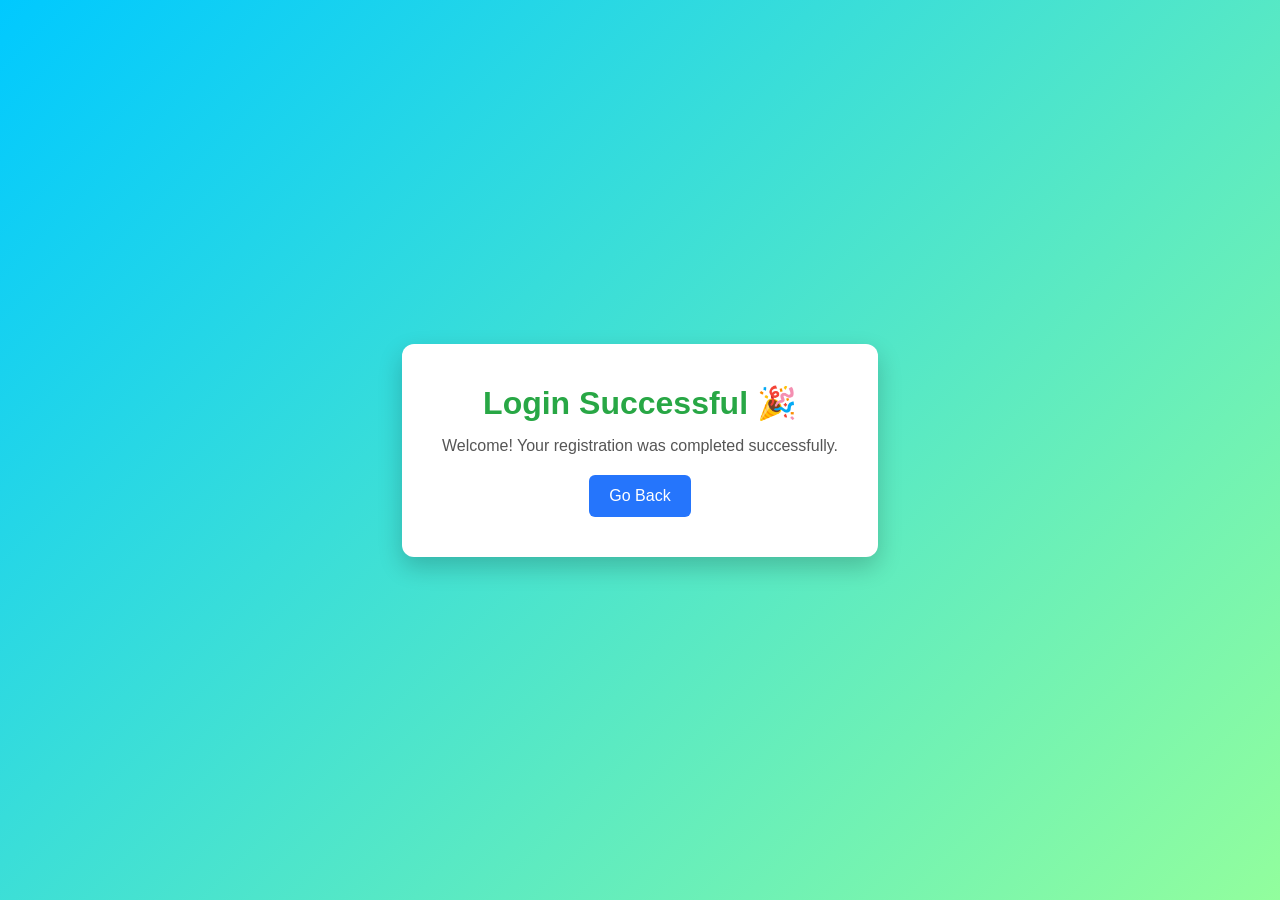
<file: Sem2/web-lab/index.html>
<!DOCTYPE html>
<html>
<head>
<title>Login Success</title>

<style>
*{
    margin:0;
    padding:0;
    box-sizing:border-box;
    font-family: Arial, Helvetica, sans-serif;
}

body{
    height:100vh;
    display:flex;
    justify-content:center;
    align-items:center;
    background:linear-gradient(135deg,#00c9ff,#92fe9d);
}

.container{
    text-align:center;
    background:white;
    padding:40px;
    border-radius:12px;
    box-shadow:0 10px 25px rgba(0,0,0,0.2);
}

h1{
    color:#28a745;
    margin-bottom:15px;
}

p{
    color:#555;
    margin-bottom:20px;
}

button{
    padding:12px 20px;
    border:none;
    background:#2575fc;
    color:white;
    border-radius:6px;
    font-size:16px;
    cursor:pointer;
    transition:0.3s;
}

button:hover{
    background:#1a5edb;
}
</style>

</head>

<body>

<div class="container">
    <h1>Login Successful 🎉</h1>
    <p>Welcome! Your registration was completed successfully.</p>

    <button onclick="goHome()">Go Back</button>
</div>

<script>
function goHome(){
    window.location.href = "prgm7.html"; 
}
</script>

</body>
</html>
</file>
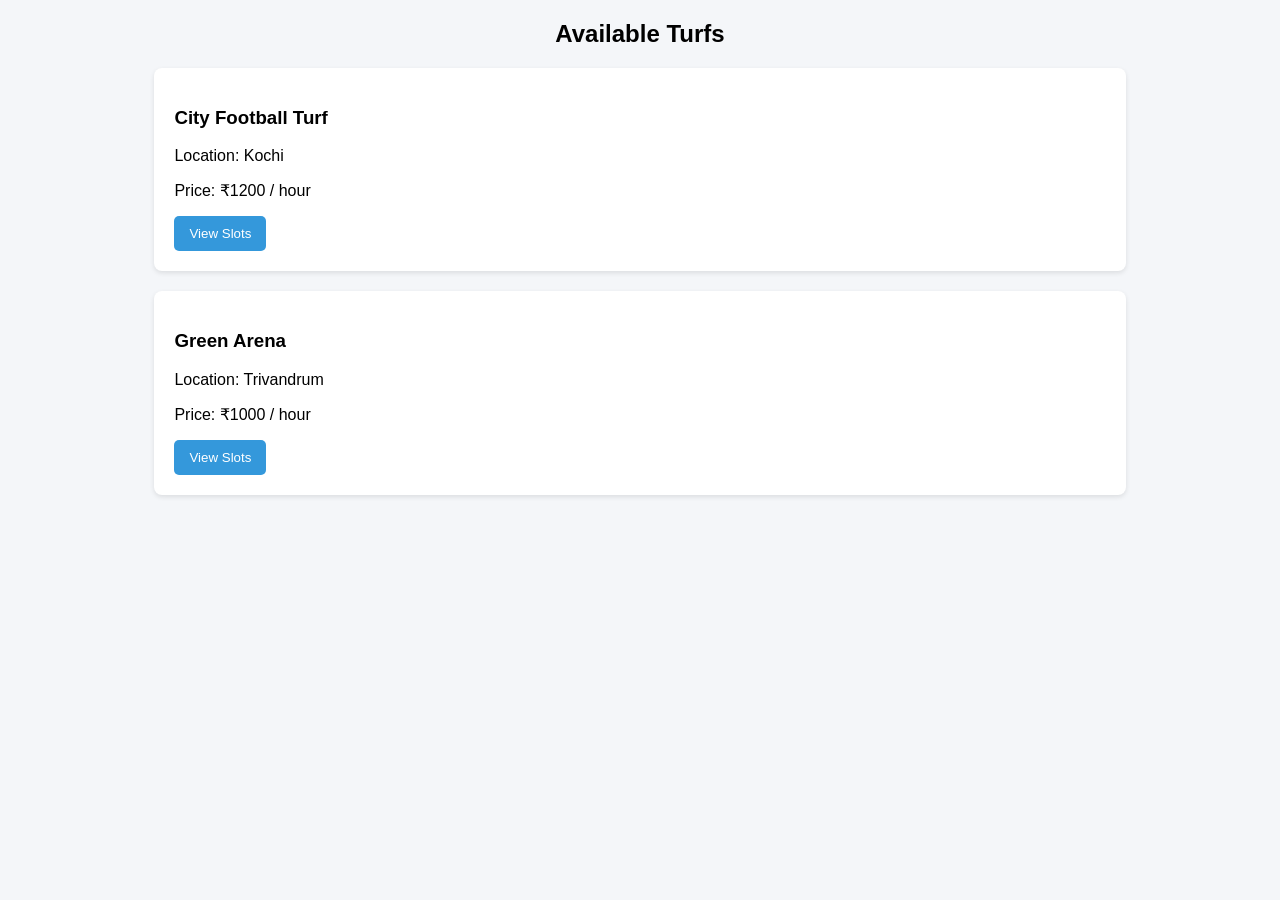
<file: projec/browse_turfs.html>
<!DOCTYPE html>
<html>
<head>
<title>Browse Turfs</title>

<style>
body{
font-family:Arial;
background:#f4f6f9;
}

.container{
width:80%;
margin:auto;
}

.turf{
background:white;
padding:20px;
margin:20px;
border-radius:8px;
box-shadow:0 2px 5px rgba(0,0,0,0.1);
}

button{
background:#3498db;
color:white;
border:none;
padding:10px 15px;
border-radius:5px;
}
</style>
</head>

<body>

<h2 style="text-align:center">Available Turfs</h2>

<div class="container">

<div class="turf">
<h3>City Football Turf</h3>
<p>Location: Kochi</p>
<p>Price: ₹1200 / hour</p>
<button>View Slots</button>
</div>

<div class="turf">
<h3>Green Arena</h3>
<p>Location: Trivandrum</p>
<p>Price: ₹1000 / hour</p>
<button>View Slots</button>
</div>

</div>

</body>
</html>
</file>
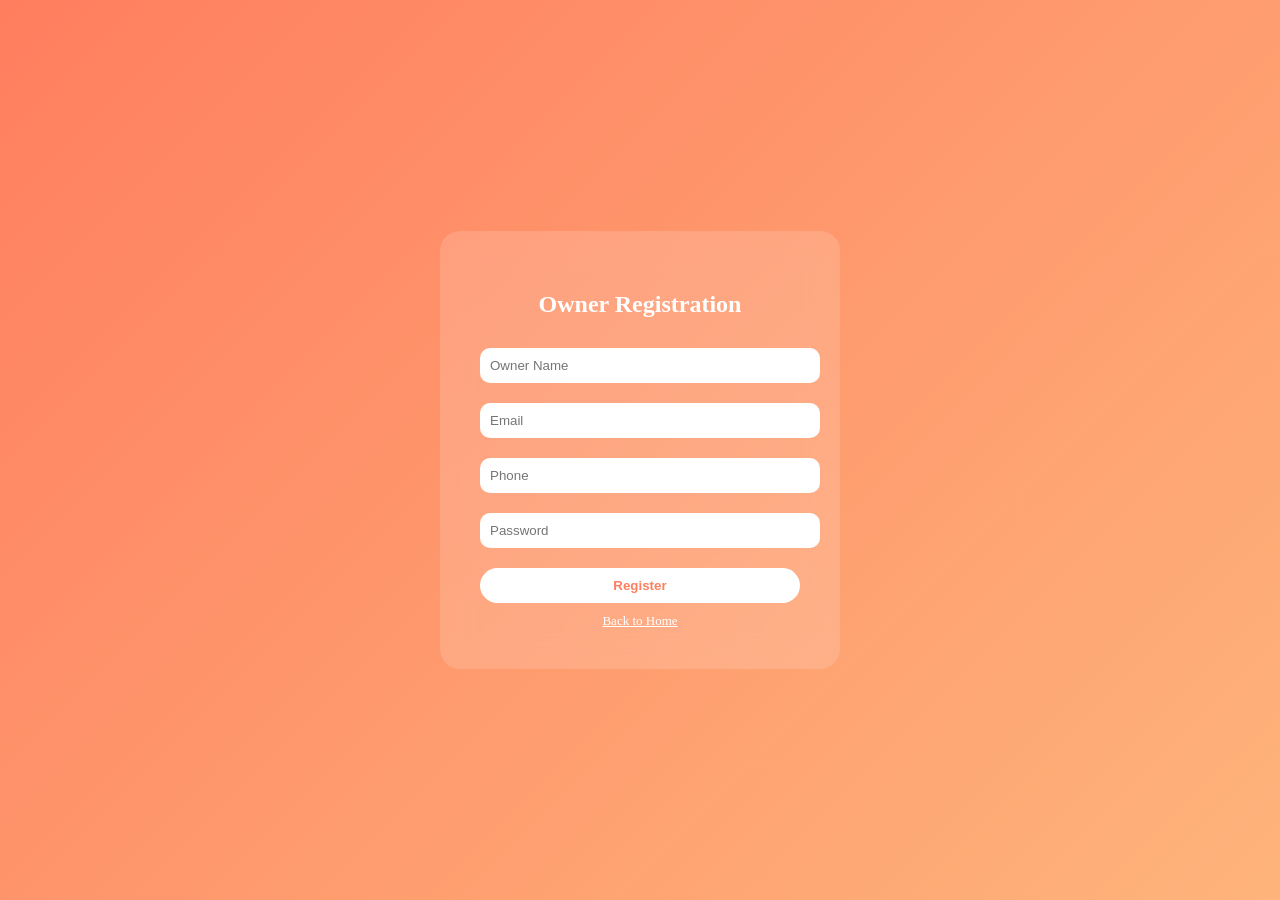
<file: projec/owner_register.html>
<!DOCTYPE html>
<html>
<head>
<title>Owner Register</title>

<style>

body{
margin:0;
font-family:'Segoe UI';
height:100vh;
display:flex;
justify-content:center;
align-items:center;
background: linear-gradient(135deg,#ff7e5f,#feb47b);
color:white;
}

.form-box{
background:rgba(255,255,255,0.15);
backdrop-filter: blur(15px);
padding:40px;
border-radius:20px;
width:320px;
text-align:center;
}

input{
width:100%;
padding:10px;
margin:10px 0;
border:none;
border-radius:10px;
}

button{
width:100%;
padding:10px;
margin-top:10px;
border:none;
border-radius:20px;
background:white;
color:#ff7e5f;
font-weight:bold;
cursor:pointer;
}

a{
display:block;
margin-top:10px;
color:white;
font-size:13px;
}

</style>

</head>

<body>

<div class="form-box">

<h2>Owner Registration</h2>

<input type="text" placeholder="Owner Name">
<input type="email" placeholder="Email">
<input type="text" placeholder="Phone">
<input type="password" placeholder="Password">

<button>Register</button>

<a href="index.html">Back to Home</a>

</div>

</body>
</html>
</file>
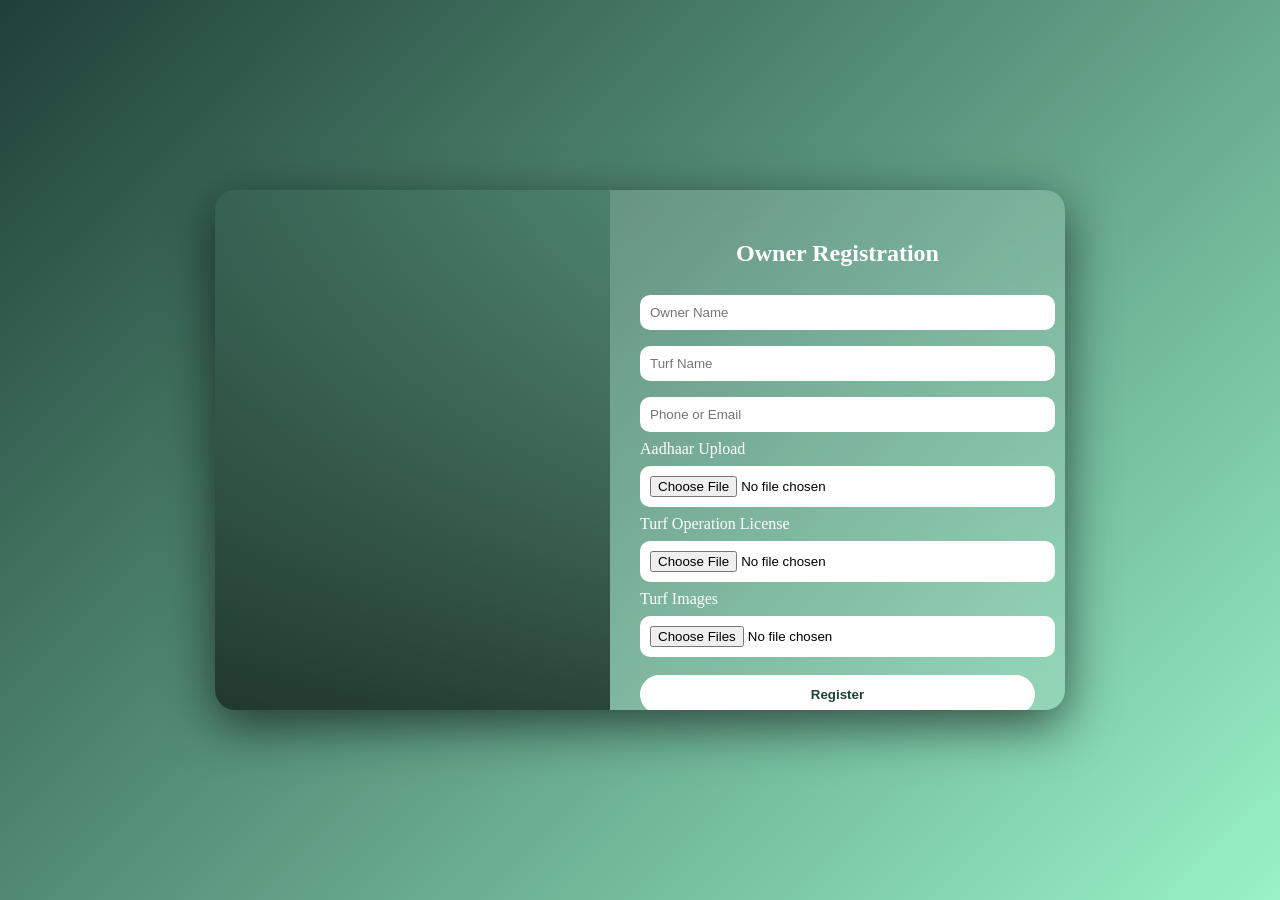
<file: projec/user_register.html>
<!DOCTYPE html>
<html>
<head>
<title>TurfKick - Owner Registration</title>

<style>

body{
margin:0;
font-family:'Segoe UI';
background: linear-gradient(135deg,#1f4037,#99f2c8);
color:white;
display:flex;
justify-content:center;
align-items:center;
height:100vh;
}

/* MAIN BOX */
.wrapper{
width:850px;
height:520px;
display:flex;
border-radius:20px;
overflow:hidden;
box-shadow:0 15px 50px rgba(0,0,0,0.6);
}

/* LEFT IMAGE */
.left{
width:50%;
background:url('https://images.unsplash.com/photo-1508098682722-e99c643e7f0b') center/cover;
position:relative;
}

.left::after{
content:'';
position:absolute;
width:100%;
height:100%;
background:linear-gradient(to top,rgba(0,0,0,0.6),transparent);
}

/* RIGHT FORM */
.right{
width:50%;
background: rgba(255,255,255,0.15);
backdrop-filter: blur(20px);
padding:30px;
overflow-y:auto;
}

/* TITLE */
h2{
text-align:center;
margin-bottom:20px;
}

/* INPUT */
input{
width:100%;
padding:10px;
margin:8px 0;
border-radius:10px;
border:none;
outline:none;
}

/* FILE INPUT */
.file{
background:white;
color:black;
}

/* BUTTON */
button{
width:100%;
padding:12px;
margin-top:10px;
border-radius:20px;
border:none;
background:white;
color:#1f4037;
font-weight:bold;
cursor:pointer;
}

/* BACK LINK */
.back{
text-align:center;
margin-top:10px;
cursor:pointer;
opacity:0.8;
}
/* SCROLLBAR - Chrome, Edge, Safari */
::-webkit-scrollbar {
width: 8px;
}

::-webkit-scrollbar-track {
background: transparent;
}

::-webkit-scrollbar-thumb {
background: linear-gradient(135deg,#1f4037,#99f2c8);
border-radius: 10px;
}

::-webkit-scrollbar-thumb:hover {
background: linear-gradient(135deg,#145a4a,#7be0b5);
}

/* Firefox */
* {
scrollbar-width: thin;
scrollbar-color: #99f2c8 transparent;
}

</style>

</head>

<body>

<div class="wrapper">

<!-- LEFT IMAGE -->
<div class="left"></div>

<!-- RIGHT FORM -->
<div class="right">

<h2>Owner Registration</h2>

<form>

<input type="text" placeholder="Owner Name" required>

<input type="text" placeholder="Turf Name" required>

<input type="text" placeholder="Phone or Email" required>

<label>Aadhaar Upload</label>
<input type="file" class="file" required>

<label>Turf Operation License</label>
<input type="file" class="file" required>

<label>Turf Images</label>
<input type="file" class="file" multiple required>

<button type="submit">Register</button>

</form>

<div class="back" onclick="goBack()">← Back to Login</div>

</div>

</div>

<script>
function goBack(){
window.location.href = "index.html";
}
</script>

</body>
</html>
</file>
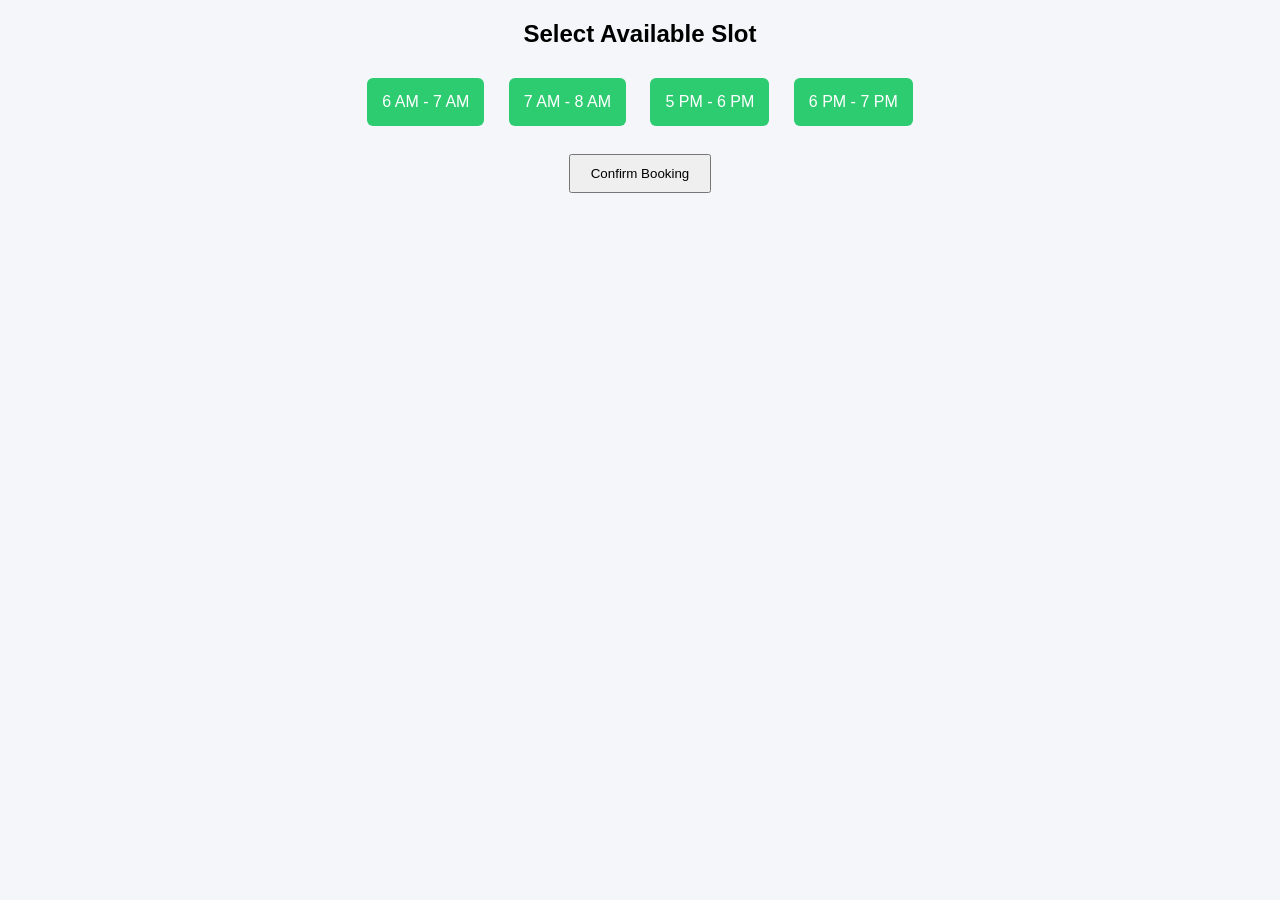
<file: projec/view_slots.html>
<!DOCTYPE html>
<html>
<head>
<title>Select Slot</title>

<style>
body{
font-family:Arial;
text-align:center;
background:#f4f6f9;
}

.slot{
display:inline-block;
padding:15px;
margin:10px;
background:#2ecc71;
color:white;
border-radius:6px;
}
</style>

</head>

<body>

<h2>Select Available Slot</h2>

<div class="slot">6 AM - 7 AM</div>
<div class="slot">7 AM - 8 AM</div>
<div class="slot">5 PM - 6 PM</div>
<div class="slot">6 PM - 7 PM</div>

<br><br>

<button style="padding:10px 20px;">Confirm Booking</button>

</body>
</html>
</file>
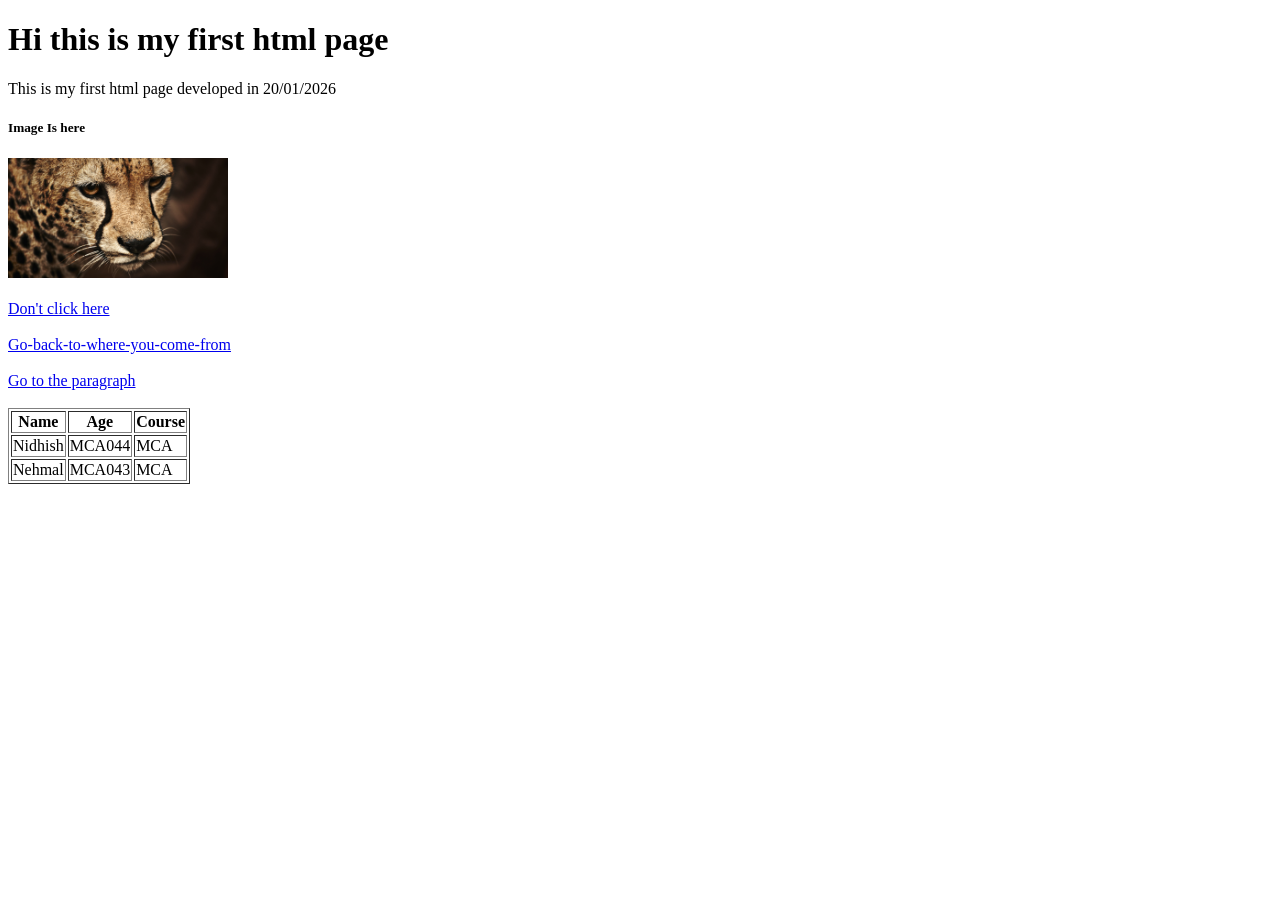
<file: Sem2/web-lab/first.html>
<!DOCTYPE html>
<html lang="en">
<head>
    <meta charset="UTF-8">
    <meta name="viewport" content="width=device-width, initial-scale=1.0">
    <title>First Prgm</title>

   
</head>

<body>
    <h1>Hi this is my first html page</h1>

    <p id="co1">This is my first html page developed in 20/01/2026</p>

    <h5>Image Is here</h5>

    <img src="images/Image 20.jpg" alt="Animal Pictures" width="220" height="120">
    <br><br>

    <a href="https://www.youtube.com/">Don't click here</a><br><br>
    <a href="simple.html">Go-back-to-where-you-come-from</a><br><br>
    <a href="#co1">Go to the paragraph</a><br><br>

    <table border="black">
        <tr>
            <th>Name</th>
            <th>Age</th>
            <th>Course</th>
        </tr>
        <tr>
            <td>Nidhish</td>
            <td>MCA044</td>
            <td>MCA</td>
        </tr>
        <tr>
            <td>Nehmal</td>
            <td>MCA043</td>
            <td>MCA</td>
        </tr>
    </table>
</body>
</html>
</file>
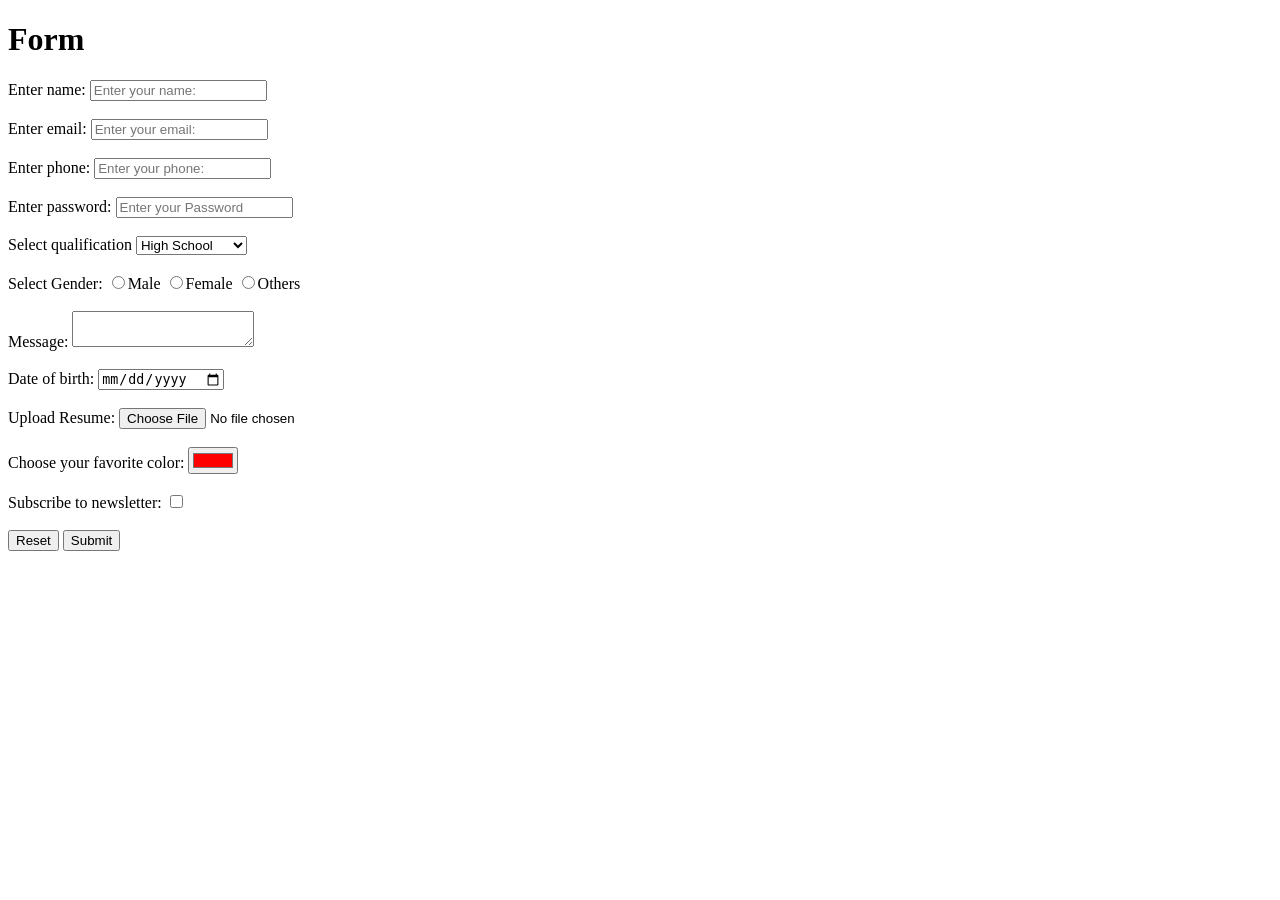
<file: Sem2/web-lab/prgm2.html>
<!DOCTYPE html>
<html lang="en">
<head>
    <meta charset="UTF-8">
    <meta name="viewport" content="width=device-width, initial-scale=1.0">
    <title>form</title>
</head>
<body>
    <h1>Form</h1>
    <form action="">
        
        <label for="name">Enter name:</label>
        <input type="text" placeholder="Enter your name:"><br><br>

        <label for="email">Enter email:</label>
        <input type="email" placeholder="Enter your email:"><br><br>

        <label for="phone">Enter phone:</label>
        <input type="text" placeholder="Enter your phone:"><br><br>

        <label for="password">Enter password:</label>
        <input type="password" placeholder="Enter your Password"><br><br>

        <label for="qualification">Select qualification</label>
        <select name="qualification" id="qualification">
            <option value="HS">High School</option>
            <option value="DP">Diploma</option>
            <option value="UG">Undergraduate</option>
            <option value="PG">PostGraduate</option>
        </select><br><br>

        <label for="gender">Select Gender:</label>
        <input type="radio" name="Gender" >Male
        <input type="radio" name="Gender">Female
        <input type="radio" name="Gender">Others  <br><br>

        <label for="Message">Message:</label>
        <textarea name="" id=""></textarea><br><br>

        <label> Date of birth:</label>
        <input type="date"><br><br>

        <label>Upload Resume:</label>
        <input type="file" name="" id=""><br><br>
            
        <label for="">Choose your favorite color:</label>
        <input type="color" value="#ff0000"><br><br>

        <label for="">Subscribe to newsletter:</label>
        <input type="checkbox" name="" id=""><br><br>

        <button type="reset">Reset</button>
        <button type="submit">Submit</button>


    </form>
    
</body>
</html>
</file>
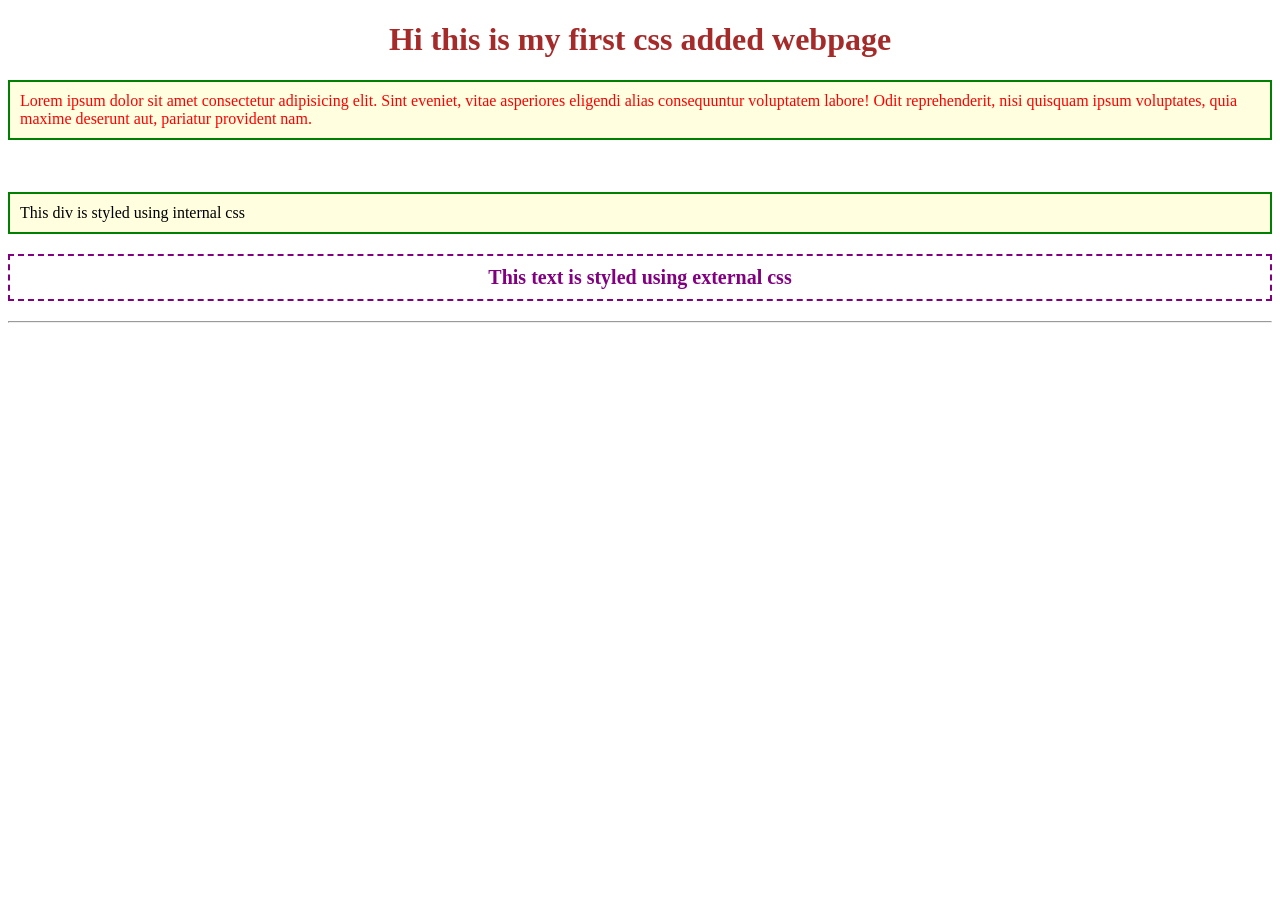
<file: Sem2/web-lab/prgm3.html>
<!DOCTYPE html>
<html lang="en">
<head>
    <!-- internal css -->
    <style> 
       h2{
        color: darkgreen;
        text-align: center;
       }
       .internal-box{
        background-color: lightyellow;
        border: 2px solid green;
        padding: 10px;
       }
    </style>
    <link rel="stylesheet" href="css/style3.css">
    <meta charset="UTF-8">
    <meta name="viewport" content="width=device-width, initial-scale=1.0">
    <title>Prgm-3 CSS</title>
</head>
<body>
    <h1 >Hi this is my first css added webpage</h1>
    <!-- inline css -->
    <p style="color: red; font-family: 'Times New Roman', Times, serif;" class="internal-box">Lorem ipsum dolor sit amet consectetur adipisicing elit. Sint eveniet, vitae asperiores eligendi 
        alias consequuntur voluptatem labore! 
        Odit reprehenderit, nisi quisquam ipsum voluptates, quia maxime deserunt aut, pariatur provident nam.</p>
    <br><br>
    <div class="internal-box" class="external-text">
        This div is styled using internal css 
    </div>
    <h3 class="external-text">This text is styled using external css</h3>
    <hr>

</body>
</html>
</file>
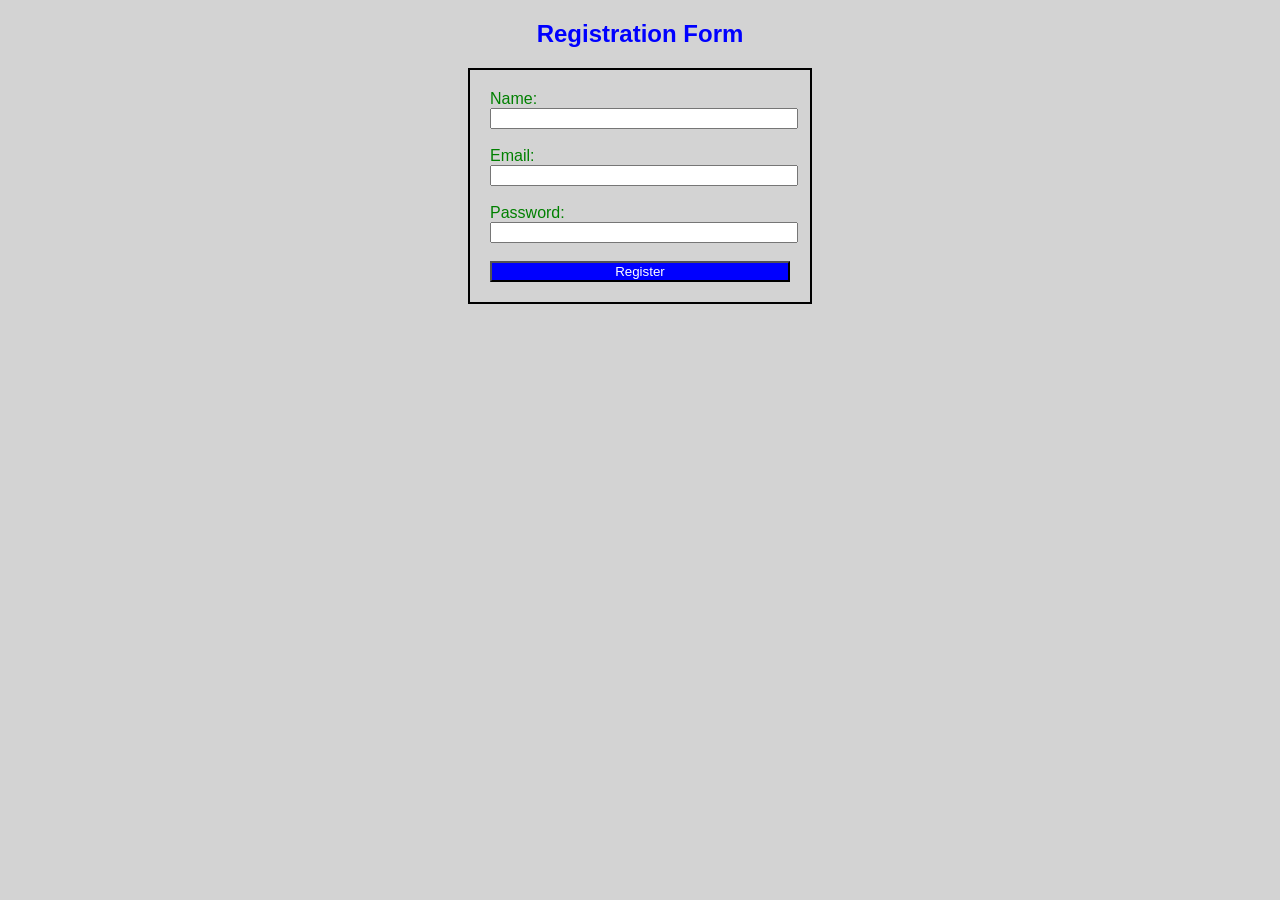
<file: Sem2/web-lab/prgm4.html>
<!DOCTYPE html>
<html>
<head>
<title>Registration Form</title>

<!-- External CSS -->
<link rel="stylesheet" href="css/styleform.css">

<!-- Internal CSS -->
<style>

.internal
{
    color: green;
}

form
{
    border: 2px solid black;
    padding: 20px;
    width: 300px;
    margin: auto;
}

</style>

</head>

<body>

<!-- Inline CSS -->
<h2 style="color: blue; text-align: center;">
Registration Form
</h2>

<form>

<label class="internal">Name:</label>
<input type="text" style="width: 100%;"><br><br>

<label class="internal">Email:</label>
<input type="email" style="width: 100%;"><br><br>

<label class="internal">Password:</label>
<input type="password" style="width: 100%;"><br><br>

<!-- Inline CSS -->
<input type="submit"
value="Register"
style="background-color: blue; color: white; width: 100%;">

</form>

</body>
</html>
</file>
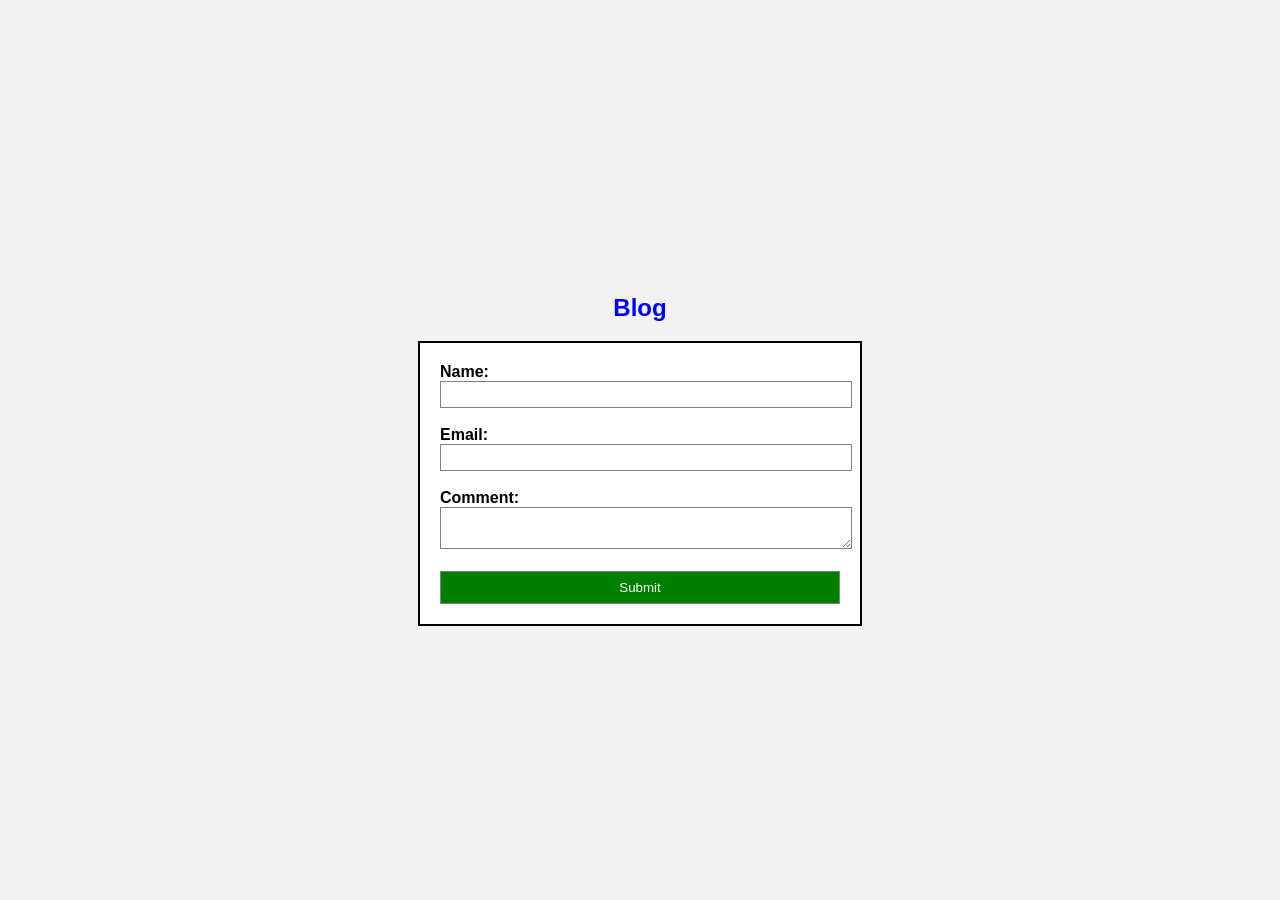
<file: Sem2/web-lab/prgm5.html>
<!DOCTYPE html>
<html>
<head>
<title>Blog Comment Form</title>

<!-- External CSS -->
<link rel="stylesheet" href="css/prgm5.css">

<!-- Internal CSS -->
<style>
body {
    display: flex;
    justify-content: center;   /* Horizontal center */
    align-items: center;       /* Vertical center */
    height: 100vh;             /* Full screen height */
    margin: 0;
    background-color: #f2f2f2;
    flex-direction: column;    /* Keep heading above form */
}

.form-box {
    width: 400px;
    padding: 20px;
    border: 2px solid black;
    background-color: white;
}

.label-style {
    font-weight: bold;
}
</style>

</head>

<body>

<!-- Inline CSS -->
<h2 style="color:blue;">Blog</h2>

<div class="form-box">
<form>
<label class="label-style">Name:</label><br>
<input type="text" name="name" required style="width:100%; padding:5px;"><br><br>

<label class="label-style">Email:</label><br>
<input type="email" name="email" required style="width:100%; padding:5px;"><br><br>


<label class="label-style">Comment:</label><br>
<textarea name="comment" required style="width:100%; padding:5px;"></textarea><br><br>

<!-- Inline CSS -->
<input type="submit" valu    e="Submit Comment"
style="background-color:green; color:white; padding:8px; width:100%;">

</form>
</div>

</body>
</html>
</file>
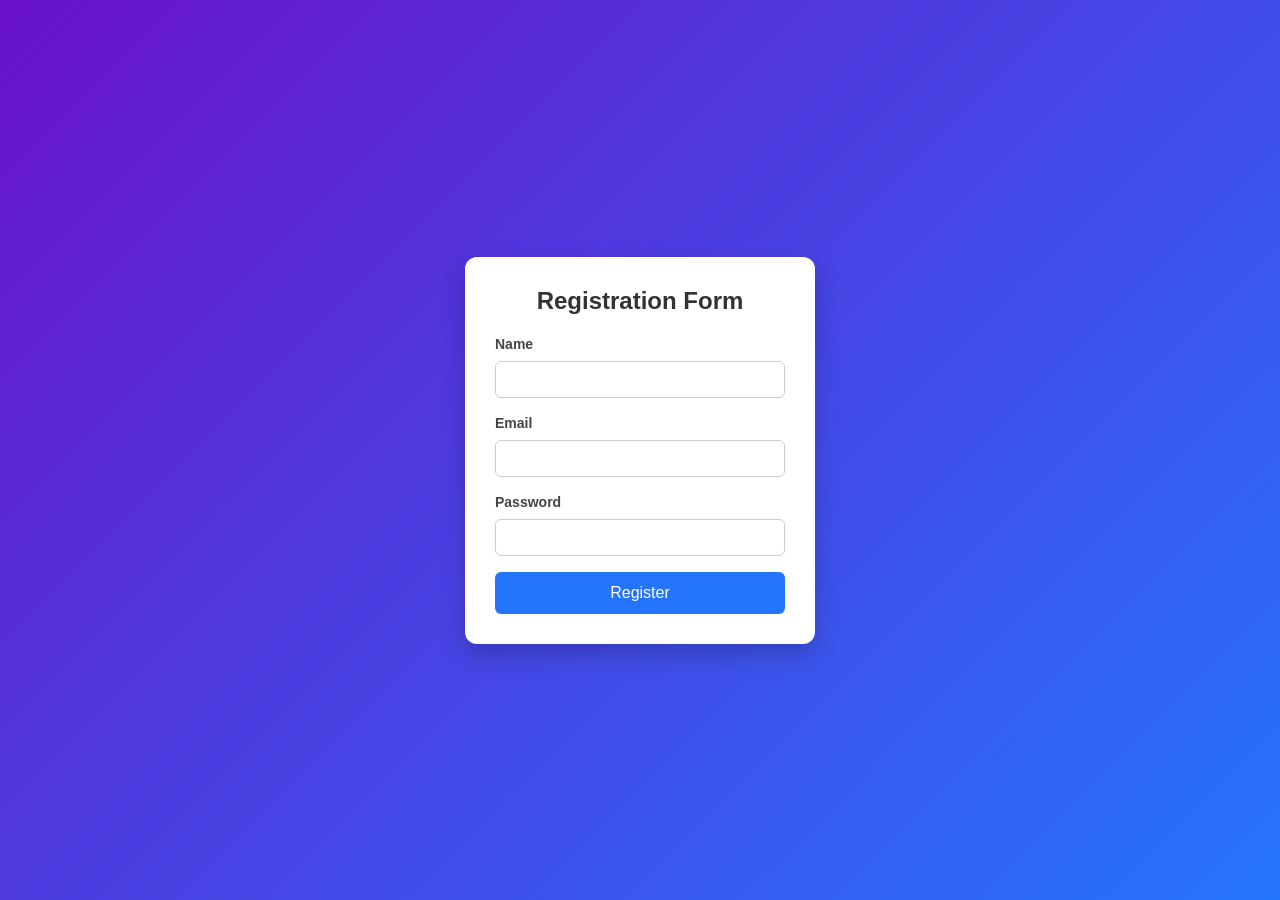
<file: Sem2/web-lab/prgm7.html>
<!DOCTYPE html>
<html>
<head>
<title>Registration Form</title>

<style>

*{
    margin:0;
    padding:0;
    box-sizing:border-box;
    font-family: Arial, Helvetica, sans-serif;
}

body{
    height:100vh;
    display:flex;
    justify-content:center;
    align-items:center;
    background:linear-gradient(135deg,#6a11cb,#2575fc);
}

.container{
    width:350px;
    padding:30px;
    background:white;
    border-radius:12px;
    box-shadow:0 10px 25px rgba(0,0,0,0.2);
}

h2{
    text-align:center;
    margin-bottom:20px;
    color:#333;
}

label{
    font-size:14px;
    font-weight:bold;
    color:#444;
}

input{
    width:100%;
    padding:10px;
    margin:8px 0 16px 0;
    border:1px solid #ccc;
    border-radius:6px;
    transition:0.3s;
}

input:focus{
    border-color:#2575fc;
    outline:none;
    box-shadow:0 0 5px rgba(37,117,252,0.5);
}

button{
    width:100%;
    padding:12px;
    background:#2575fc;
    color:white;
    border:none;
    border-radius:6px;
    font-size:16px;
    cursor:pointer;
    transition:0.3s;
}

button:hover{
    background:#1a5edb;
}

</style>

<script>
function validateForm()
{
    var name=document.getElementById("name").value;
    var email=document.getElementById("email").value;
    var password=document.getElementById("password").value;

    if(name=="")
    {
        alert("Name cannot be empty");
        return false;
    }

    if(email.indexOf("@")==-1 || email.indexOf(".")==-1)
    {
        alert("Enter a valid email");
        return false;
    }

    if(password.length < 6)
    {
        alert("Password must be at least 6 characters");
        return false;
    }

    // Redirect to index page
    window.location.href = "index.html";

    return false; // stop form submission
}
</script>

</head>

<body>

<div class="container">

<h2>Registration Form</h2>

<form onsubmit="return validateForm()">

<label>Name</label>
<input type="text" id="name">

<label>Email</label>
<input type="text" id="email">

<label>Password</label>
<input type="password" id="password">

<button type="submit">Register</button>

</form>

</div>

</body>
</html>
</file>
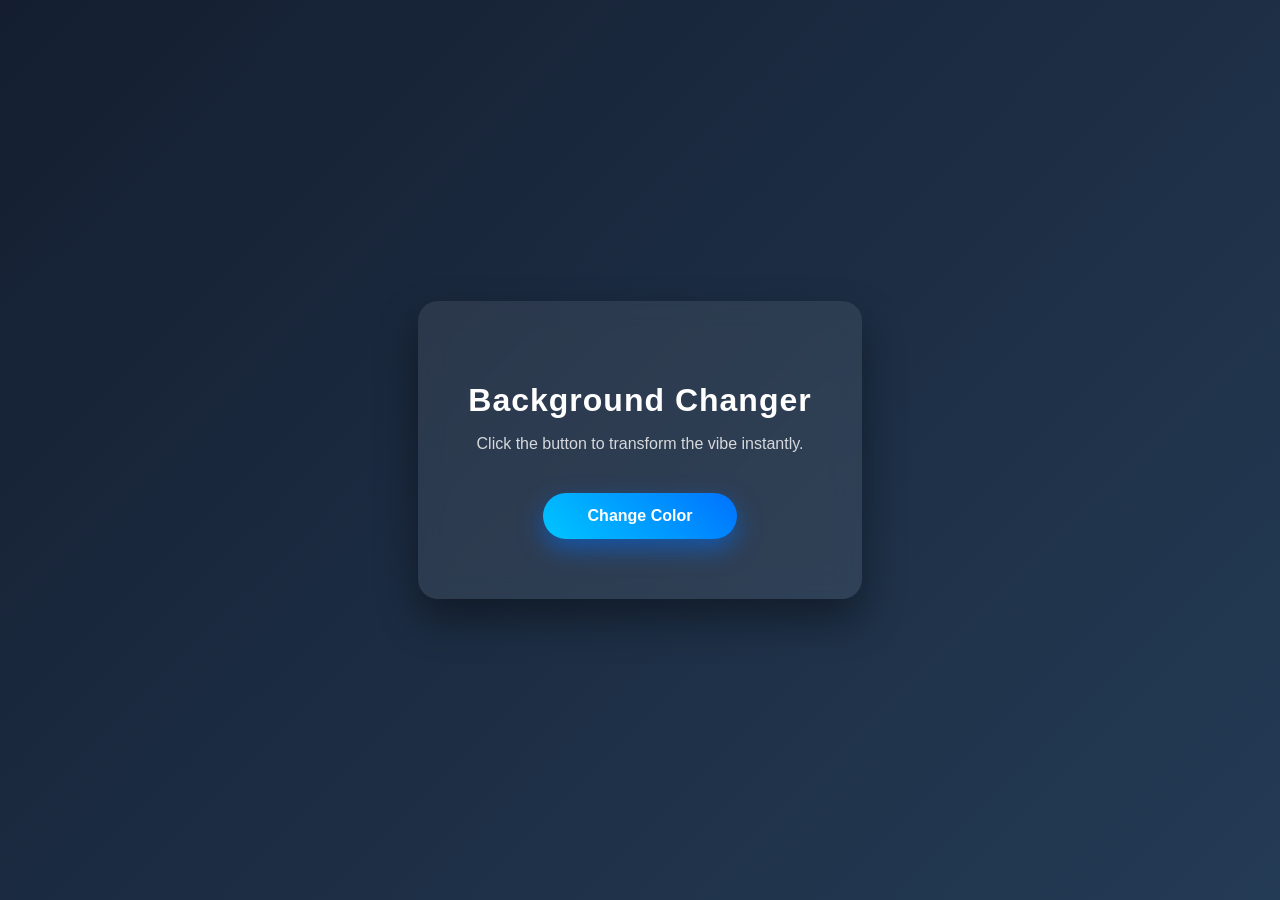
<file: Sem2/web-lab/prgm8.html>
<!DOCTYPE html>
<html>
<head>
    <title>Premium Color Changer</title>

    <style>
        body {
            margin: 0;
            height: 100vh;
            display: flex;
            justify-content: center;
            align-items: center;
            font-family: 'Segoe UI', sans-serif;
            background: linear-gradient(135deg, #141e30, #243b55);
            transition: background 0.6s ease;
        }

        .card {
            text-align: center;
            padding: 60px 50px;
            border-radius: 20px;
            background: rgba(255, 255, 255, 0.08);
            backdrop-filter: blur(12px);
            box-shadow: 0 20px 40px rgba(0, 0, 0, 0.4);
            color: white;
        }

        h1 {
            margin-bottom: 10px;
            font-size: 32px;
            letter-spacing: 1px;
        }

        p {
            margin-bottom: 40px;
            opacity: 0.8;
            font-size: 16px;
        }

        .capsule-btn {
            padding: 14px 45px;
            font-size: 16px;
            font-weight: 600;
            border: none;
            border-radius: 50px; /* Capsule Shape */
            cursor: pointer;
            background: linear-gradient(45deg, #00c6ff, #0072ff);
            color: white;
            transition: all 0.3s ease;
            box-shadow: 0 10px 25px rgba(0, 114, 255, 0.5);
        }

        .capsule-btn:hover {
            transform: translateY(-4px);
            box-shadow: 0 15px 35px rgba(0, 114, 255, 0.8);
        }

        .capsule-btn:active {
            transform: scale(0.95);
        }
    </style>
</head>
<body>

    <div class="card">
        <h1>Background Changer</h1>
        <p>Click the button to transform the vibe instantly.</p>
        <button class="capsule-btn" id="colorBtn">
            Change Color
        </button>
    </div>

    <script>
        const button = document.getElementById("colorBtn");

        button.addEventListener("click", function () {
            const randomColor = "#" + Math.floor(Math.random() * 16777215).toString(16);
            document.body.style.background = randomColor;
        });
    </script>

</body>
</html>
</file>
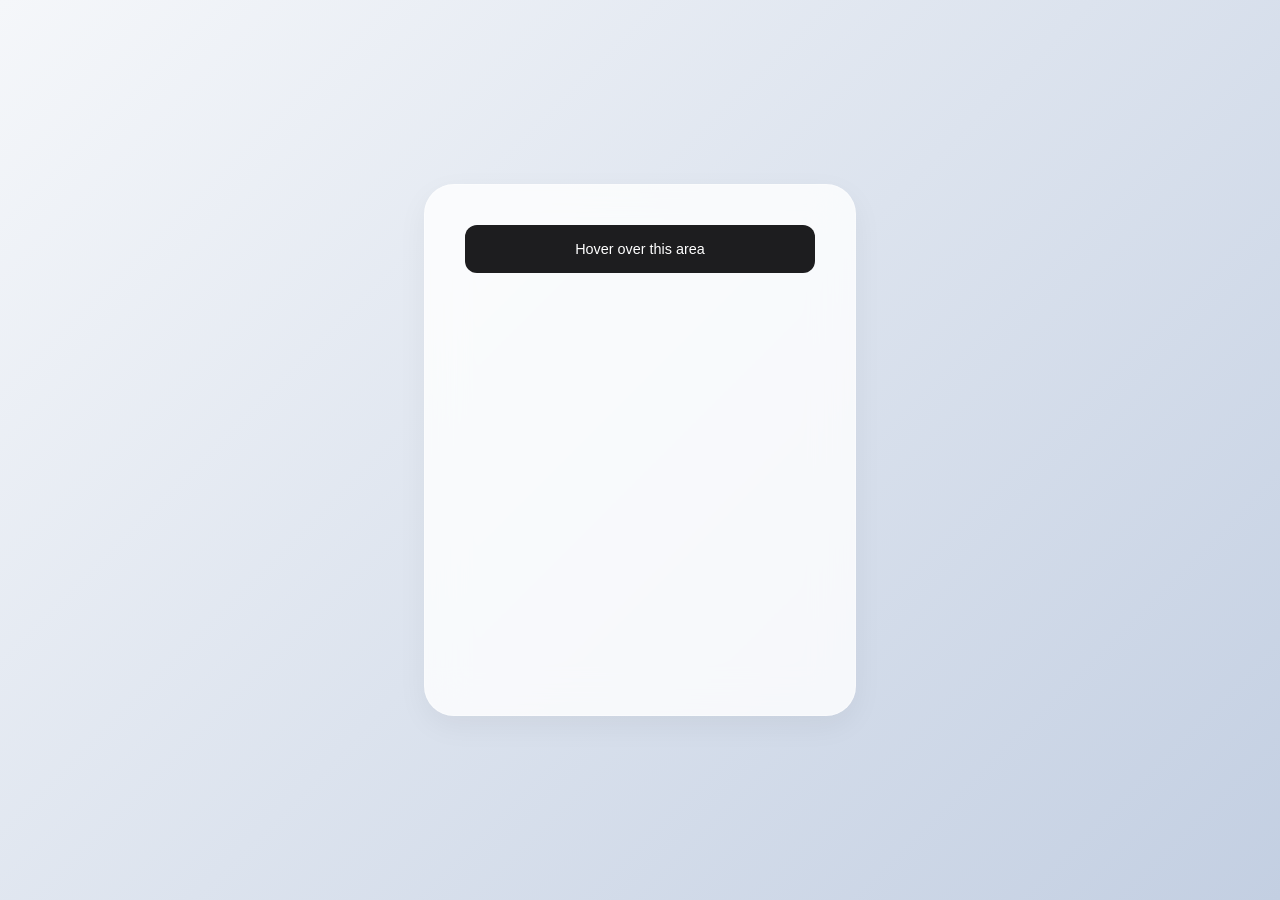
<file: Sem2/web-lab/prgm9.html>
<!DOCTYPE html>
<html>
<head>
    <title>Minimal Hover Demo</title>
    <style>
        body {
            margin: 0;
            height: 100vh;
            display: flex;
            justify-content: center;
            align-items: center;
            font-family: 'Inter', -apple-system, sans-serif;
            background: linear-gradient(135deg, #f5f7fa 0%, #c3cfe2 100%);
        }

        .card {
            width: 350px;
            height: 450px; /* Fixed height prevents flickering */
            padding: 40px;
            border-radius: 30px;
            text-align: center;
            background: rgba(255, 255, 255, 0.8);
            backdrop-filter: blur(20px);
            box-shadow: 0 10px 30px rgba(0, 0, 0, 0.05);
            border: 1px solid rgba(255, 255, 255, 0.3);
            display: flex;
            flex-direction: column;
            align-items: center;
            position: relative;
            transition: transform 0.3s ease;
        }

        .hover-area {
            width: 100%;
            padding: 16px 0;
            border-radius: 12px;
            background: #1d1d1f;
            color: #ffffff;
            font-size: 0.9rem;
            font-weight: 500;
            cursor: pointer;
            z-index: 10; /* Keeps it on top */
            transition: background 0.2s;
        }

        .hover-area:hover {
            background: #434345;
        }

        /* Container for revealed content to prevent layout shifts */
        .reveal-container {
            margin-top: 20px;
            opacity: 0;
            transform: translateY(10px);
            transition: all 0.4s ease;
            pointer-events: none; /* Mouse ignores this so it doesn't flicker */
        }

        /* Show content when hovering the box */
        #hoverBox:hover ~ .reveal-container {
            opacity: 1;
            transform: translateY(0);
        }

        img {
            width: 100%;
            border-radius: 15px;
            box-shadow: 0 5px 15px rgba(0,0,0,0.1);
        }

        .new-text {
            margin-top: 15px;
            font-size: 1.1rem;
            color: #1d1d1f;
            font-weight: 400;
        }
    </style>
</head>
<body>

    <div class="card">
        <div class="hover-area" id="hoverBox">
            Hover over this area
        </div>

        <div class="reveal-container" id="revealContainer">
            <img src="images/stay-positive-every-situation-inspirational-260nw-1727672176.jpg" alt="New Image">
            <div class="new-text">✨ Believe 😊</div>
        </div>
    </div>

    </body>
</html>
</file>
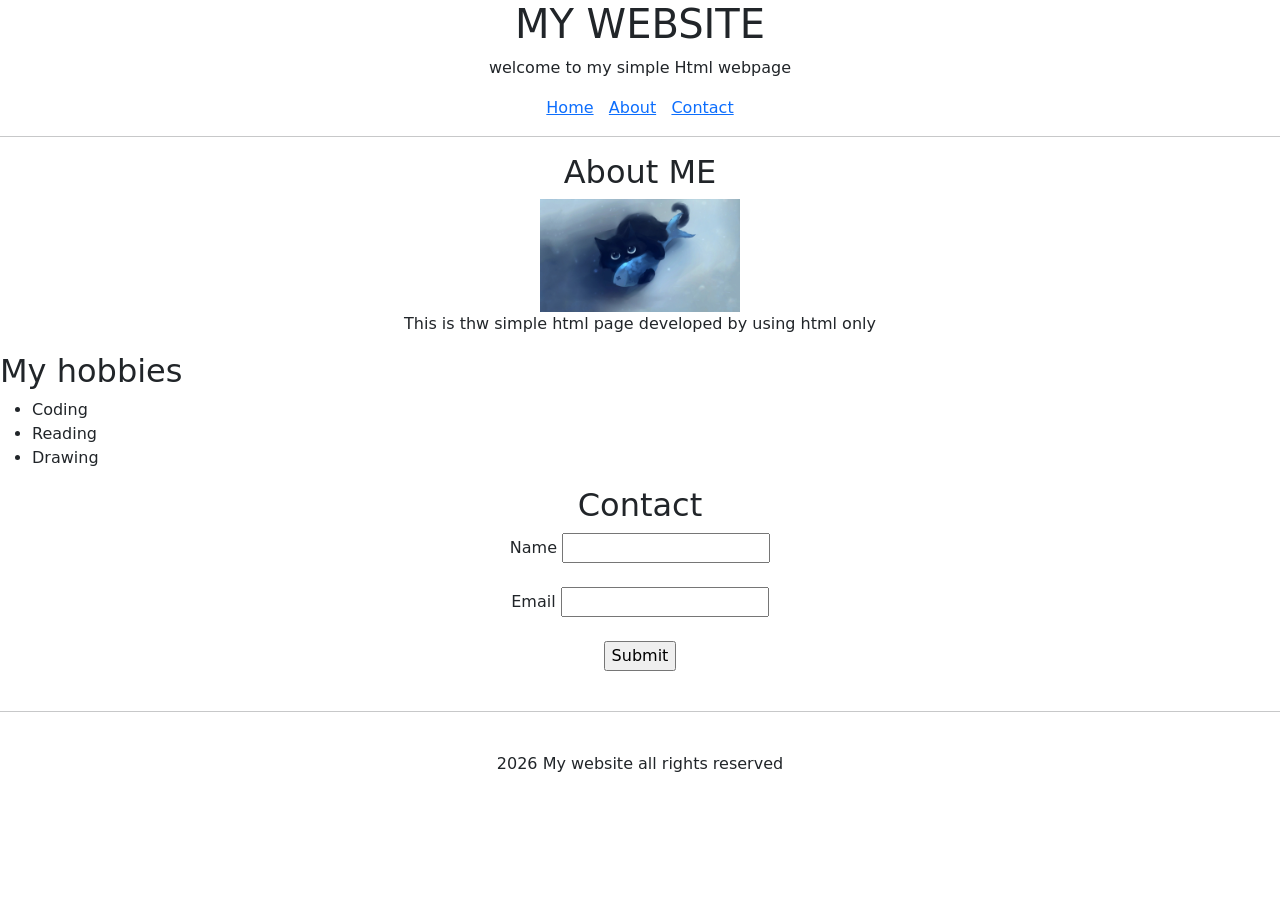
<file: Sem2/web-lab/simple.html>
<!DOCTYPE html>
<html lang="en">
<head>
    <meta charset="UTF-8">
    <!-- Bootstrap CSS CDN -->
    <link href="https://cdn.jsdelivr.net/npm/bootstrap@5.3.2/dist/css/bootstrap.min.css" rel="stylesheet">
    <meta name="viewport" content="width=device-width, initial-scale=1.0">
    <title>My Webiste</title>
    <!-- <style>
    body {
        background: linear-gradient(45deg, pink, yellow, lightblue);
        font-family: "Comic Sans MS", cursive;
        text-align: center;
    }

    header h1 {
        color: purple;
        text-shadow: 3px 3px red;
        transform: rotate(-2deg);
    }

    nav a {
        background: yellow;
        color: red;
        padding: 8px 12px;
        margin: 5px;
        border-radius: 20px;
        text-decoration: none;
        display: inline-block;
        border: 2px dashed blue;
    }

    nav a:hover {
        background: lime;
        transform: scale(1.2) rotate(5deg);
    }

    img {
        border: 5px dotted hotpink;
        border-radius: 50%;
        box-shadow: 0 0 20px red;
    }

    h2 {
        color: green;
        text-decoration: underline wavy red;
    }

    ul {
        list-style: "🤪 ";
        display: inline-block;
        text-align: left;
        font-size: 20px;
    }

    form {
        background: orange;
        padding: 20px;
        display: inline-block;
        border-radius: 30px;
        border: 3px solid purple;
    }

    input[type="text"] {
        border: 3px solid red;
        border-radius: 10px;
    }

    input[type="submit"] {
        background: red;
        color: yellow;
        font-weight: bold;
        padding: 10px;
        border-radius: 20px;
        border: none;
        cursor: pointer;
    }

    input[type="submit"]:hover {
        background: purple;
        transform: rotate(10deg);
    }

    footer {
        background: black;
        color: lime;
        font-size: 18px;
    }
</style> -->

</head>
<body>
    <header>
        <center>
        <h1>MY WEBSITE</h1>
        <p>welcome to my simple Html webpage</p>
        </center>
    </header>

    <nav>
        <center>
            <a href="#">Home</a>&nbsp;&nbsp;
            <a href="first.html">About</a>&nbsp;&nbsp;
            <a href="#">Contact</a>
        </center>
    </nav>
    <hr>

    <main>
        <section>
            <center>
                <h2>About ME</h2>
                <img src="images/Image 1.jpg" alt="ME" width="200">
                <p>
                    This is thw simple html page developed by using html only
                </p>
            </center>
        </section>
        <section>
            <h2>My hobbies</h2>
            <ul>
                <li>Coding</li>
                <li>Reading</li>
                <li>Drawing</li>
            </ul>
        </section>

        <section>
            <center>
                <h2>Contact</h2>
                <form>
                    <label for="">Name</label>
                    <input type="text"><br><br>
                    <label for="">Email</label>
                    <input type="text"><br><br>
                    <input type="submit"><br><br>
                </form>
            </center>
        </section>
    </main>
    <hr>
    <br>
    <footer>
        <center>
            <p>2026 My website all rights reserved</p>
        </center>
    </footer>
</body>
</html>
</file>
<file: Sem2/web-lab/css/style3.css>
h1{
    text-align: center;
    color:brown;
}

.external-text{
    color: purple;
    font-size: 20px;
    border: 2px dashed purple;
    padding: 10px;
    text-align: center;
}
</file>
<file: Sem2/web-lab/css/styleform.css>
/* External CSS */

body
{
    background-color: lightgray;
    font-family: Arial;
}
</file>
<file: Sem2/web-lab/css/prgm5.css>
/* External CSS */

body
{
    background-color: lightgray;
    font-family: Arial;
}

input, textarea
{
    border: 1px solid gray;
}

input:focus, textarea:focus
{
    border: 2px solid blue;
}
</file>
